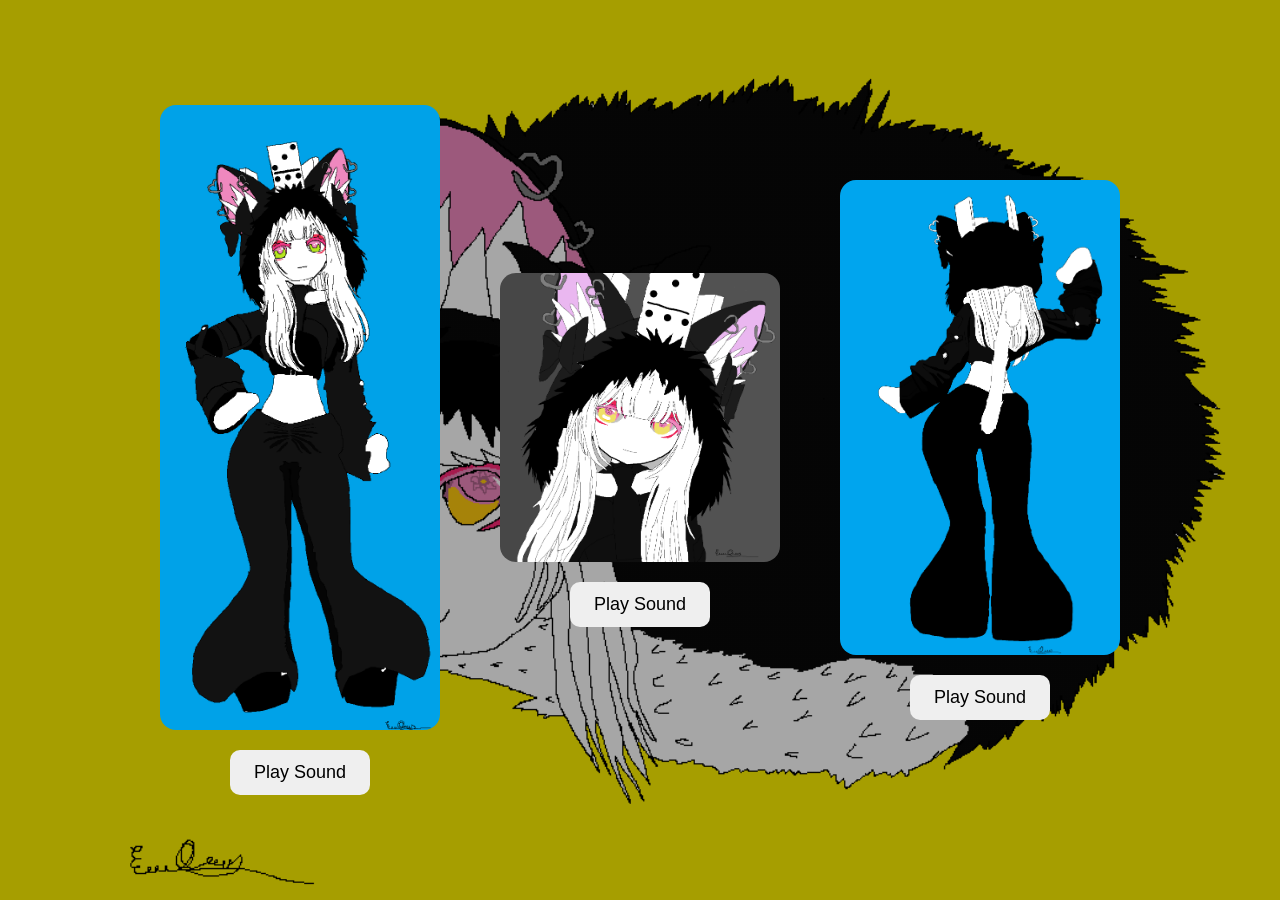
<file: index.html>
<!DOCTYPE html>
<html>
<head>
  <title>Rocko Sound Page</title>
  <link rel="stylesheet" href="style.css">
</head>
<body>
  <div class="characters">
    <div class="card">
      <img src="Rocko Body.png" alt="Rocko Left">
      <button onclick="playSound()">Play Sound</button>
    </div>

    <div class="card">
      <img src="Rocko Face.png" alt="Rocko Center">
      <button onclick="playSound()">Play Sound</button>
    </div>

    <div class="card">
      <img src="Rocko Body 2.png" alt="Rocko Right">
      <button onclick="playSound()">Play Sound</button>
    </div>

    <audio id="mySound" src="raise-a-floppa-meow.mp3"></audio>
  </div>

  <script>
    function playSound() {
      const sound = document.getElementById("mySound");
      sound.currentTime = 0;
      sound.play();
    }
  </script>
</body>
</html>
</file>
<file: style.css>
body {
  margin: 0;
  min-height: 100vh;
  display: flex;
  justify-content: center;
  align-items: center;
  background:
    linear-gradient(rgba(0,0,0,0.35), rgba(0,0,0,0.35)),
    url("Kitty.png");
  background-size: cover;
  background-position: center;
  background-repeat: no-repeat;
  font-family: Arial, sans-serif;
}

.characters {
  display: flex;
  justify-content: center;
  align-items: center;
  gap: 60px;
  flex-wrap: wrap;
}

.card {
  text-align: center;
}

.card img {
  width: 280px;
  height: auto;
  display: block;
  margin: 0 auto 20px auto;
  border-radius: 16px;
  transition: transform 0.25s ease;
}

.card img:hover {
  transform: scale(1.08);
}

.card button {
  padding: 12px 24px;
  font-size: 18px;
  cursor: pointer;
  border: none;
  border-radius: 10px;
}
</file>
